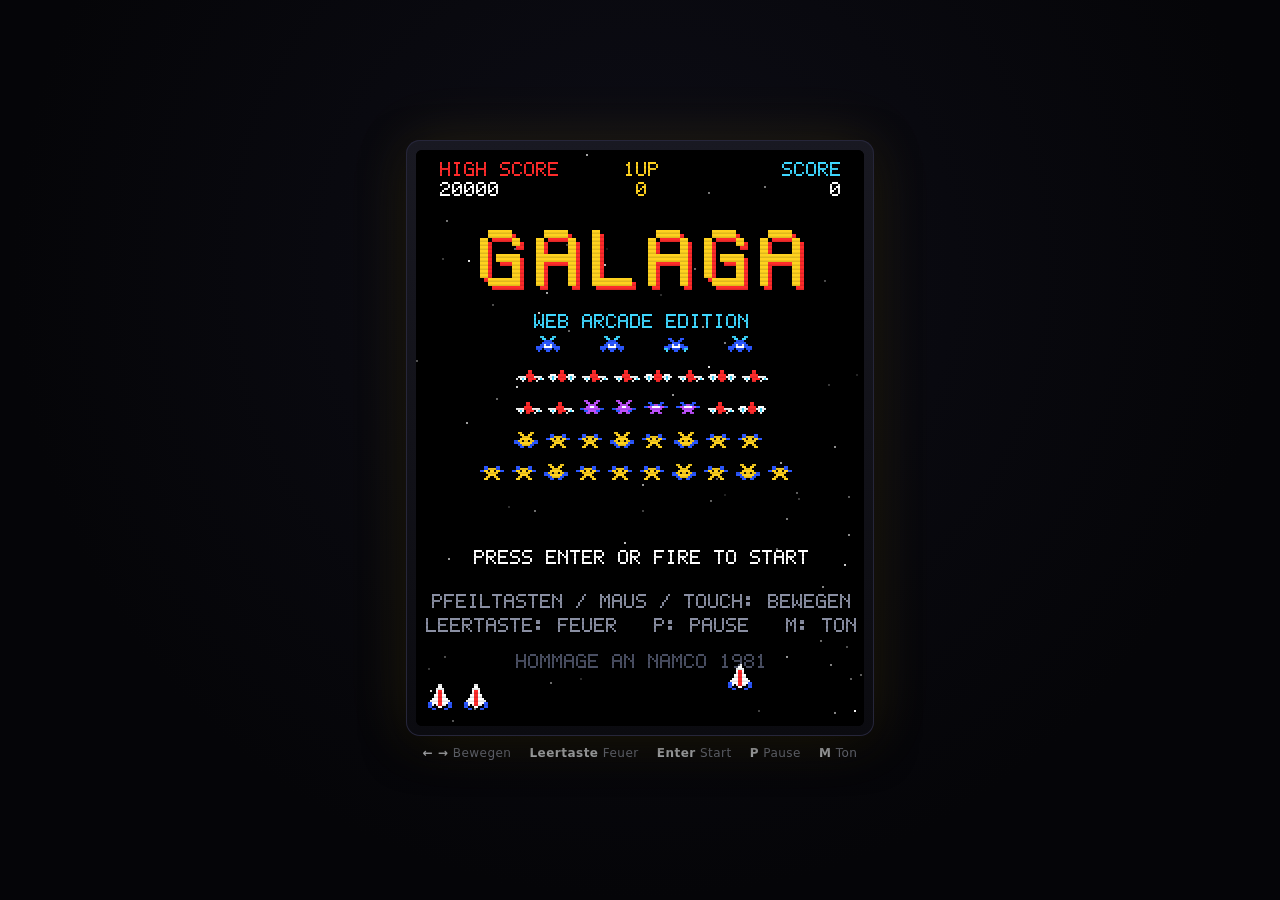
<file: index.html>
<!DOCTYPE html>
<html lang="de">
<head>
<meta charset="utf-8">
<meta name="viewport" content="width=device-width, initial-scale=1, maximum-scale=1, user-scalable=no">
<title>GALAGA &ndash; Web Arcade</title>

<!-- Social-Media-Preview (Facebook, WhatsApp, X & Co.) -->
<meta property="og:type" content="website">
<meta property="og:site_name" content="Galaga Web Arcade">
<meta property="og:locale" content="de_DE">
<meta property="og:title" content="GALAGA &ndash; Web Arcade">
<meta property="og:description" content="Der Arcade-Klassiker von 1981 im Browser: Pixel-Formationen, Traktorstrahl, Dual-Fighter-Rettung und Challenging Stages. L&auml;uft sofort, ohne Installation.">
<meta property="og:url" content="https://lichtbaendiger.github.io/galaga/">
<meta property="og:image" content="https://lichtbaendiger.github.io/galaga/img/og-cover.png">
<meta property="og:image:width" content="1200">
<meta property="og:image:height" content="630">
<meta property="og:image:alt" content="Galaga-Szene: gelber GALAGA-Titel &uuml;ber einer Formation aus Bossen, Fechtern, Cham&auml;leon und Bienen, unten links ein Schiff im blauen Traktorstrahl, rechts eine gelbe Bonus-Flagge (+800)">
<meta name="twitter:card" content="summary_large_image">
<meta name="twitter:title" content="GALAGA &ndash; Web Arcade">
<meta name="twitter:description" content="Der Arcade-Klassiker von 1981 im Browser &ndash; sofort spielbar, ohne Installation.">
<meta name="twitter:image" content="https://lichtbaendiger.github.io/galaga/img/og-cover.png">
<meta name="theme-color" content="#000000">

<link rel="stylesheet" href="css/style.css">
</head>
<body>
  <div id="frame">
    <canvas id="game" width="224" height="288"></canvas>
    <div id="scanlines"></div>

    <div id="touch" class="hide">
      <button id="btnLeft"  aria-label="Links">&#9664;</button>
      <div id="touchMid">
        <button id="btnStart" aria-label="Start">START</button>
        <button id="btnPause" aria-label="Pause">PAUSE</button>
      </div>
      <button id="btnRight" aria-label="Rechts">&#9654;</button>
      <button id="btnFire"  aria-label="Feuern">&#9679;</button>
    </div>
  </div>

  <div id="hint">
    <span><b>&#8592; &#8594;</b> Bewegen</span>
    <span><b>Leertaste</b> Feuer</span>
    <span><b>Enter</b> Start</span>
    <span><b>P</b> Pause</span>
    <span><b>M</b> Ton</span>
  </div>

  <script src="js/pixel.js"></script>
  <script src="js/audio.js"></script>
  <script src="js/game.js"></script>
</body>
</html>
</file>
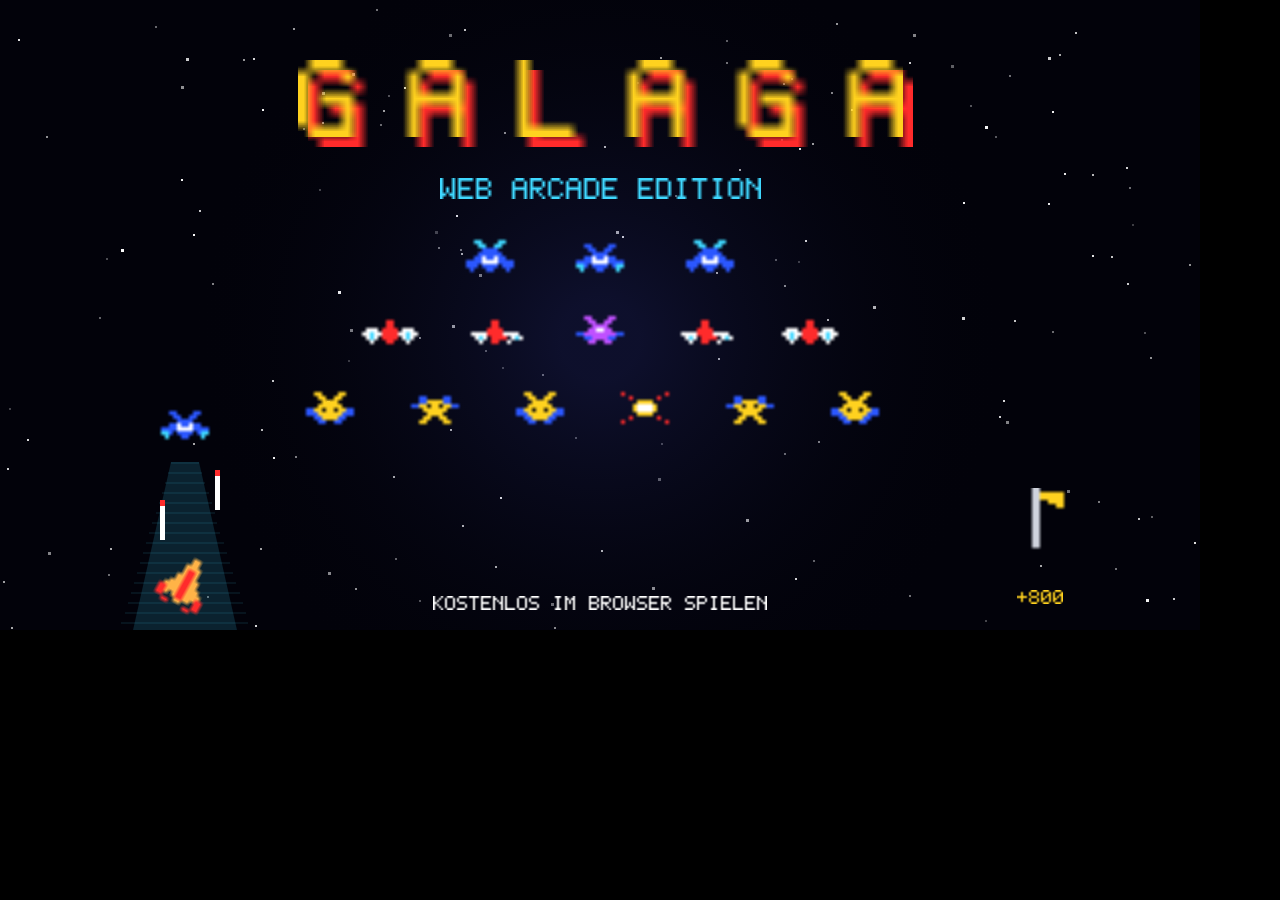
<file: tools/og.html>
<!DOCTYPE html>
<!-- Open-Graph-Cover: erzeugt img/og-cover.png (1200x630).
     Erzeugung: chrome --headless=new --screenshot --window-size=1200,630 tools/og.html -->
<html lang="de">
<head>
<meta charset="utf-8">
<title>OG Cover</title>
<style>html,body{margin:0;padding:0;background:#000;overflow:hidden}</style>
</head>
<body>
<canvas id="c" width="1200" height="630"></canvas>
<script src="../js/pixel.js"></script>
<script>
(function () {
  "use strict";
  var g = document.getElementById("c").getContext("2d");
  var W = 1200, H = 630;

  // deterministlicher Zufall, damit das Bild reproduzierbar ist
  var seed = 1337;
  function rnd() { seed = (seed * 1103515245 + 12345) & 0x7fffffff; return seed / 0x7fffffff; }

  // Hintergrund + Sternenfeld
  g.fillStyle = "#02020a";
  g.fillRect(0, 0, W, H);
  for (var i = 0; i < 150; i++) {
    var s = rnd() < 0.8 ? 2 : 3;
    g.fillStyle = "rgba(255,255,255," + (0.2 + rnd() * 0.8).toFixed(2) + ")";
    g.fillRect((rnd() * W) | 0, (rnd() * H) | 0, s, s);
  }
  // Glow-Fläche hinter der Formation
  var grad = g.createRadialGradient(600, 340, 40, 600, 340, 420);
  grad.addColorStop(0, "rgba(60,70,180,0.20)");
  grad.addColorStop(1, "rgba(0,0,0,0)");
  g.fillStyle = grad;
  g.fillRect(0, 0, W, H);

  function spr(name, pal, cx, cy, sc) {
    PX.draw(g, PX.sprite(name, pal), cx, cy, { scale: sc });
  }

  /* ---------- Titel ---------- */
  PX.text(g, "GALAGA", 600 + 10, 60 + 10, "#ff2b2b", { align: "center", scale: 11, tracking: 5 });
  PX.text(g, "GALAGA", 600, 60, "#ffd21f", { align: "center", scale: 11, tracking: 5 });
  PX.text(g, "WEB ARCADE EDITION", 600, 178, "#3fd8ff", { align: "center", scale: 3 });

  /* ---------- Formation ---------- */
  // Reihe 1: 3 Bosse
  spr("boss1", "boss", 490, 268, 4);
  spr("boss2", "boss", 600, 268, 4);
  spr("boss1", "boss", 710, 268, 4);
  // Reihe 2: Falter + Chamäleon in der Mitte
  spr("butterfly1", "butterfly", 390, 344, 4);
  spr("butterfly2", "butterfly", 495, 344, 4);
  spr("cham1", "chamB", 600, 344, 4);
  spr("butterfly2", "butterfly", 705, 344, 4);
  spr("butterfly1", "butterfly", 810, 344, 4);
  // Reihe 3: Bienen, eine explodiert
  spr("bee1", "bee", 330, 420, 4);
  spr("bee2", "bee", 435, 420, 4);
  spr("bee1", "bee", 540, 420, 4);
  spr("boom2", null, 645, 420, 4);          // Explosion
  spr("bee2", "bee", 750, 420, 4);
  spr("bee1", "bee", 855, 420, 4);

  /* ---------- Spieler unten links, im Traktorstrahl ---------- */
  // tauchender Boss mit Strahl
  spr("boss2", "boss", 185, 435, 4);
  var top = 462, bot = 630;
  g.save();
  g.beginPath();
  g.moveTo(185 - 14, top); g.lineTo(185 + 14, top);
  g.lineTo(185 + 52, bot); g.lineTo(185 - 52, bot);
  g.closePath();
  g.fillStyle = "rgba(63,216,255,0.15)";
  g.fill();
  for (var y = top; y < bot; y += 10) {
    var hw = 14 + (y - top) * 0.31;
    g.fillStyle = ["#3fd8ff", "#c050ff", "#2b57ff", "#ffffff"][((y / 10) % 4)];
    g.globalAlpha = 0.55;
    g.fillRect(Math.round(185 - hw), y, Math.round(hw * 2), 2);
  }
  g.restore();
  g.globalAlpha = 1;

  // Spieler wird hochgewirbelt (gekippt)
  var f = PX.sprite("fighter", "captured");
  g.save();
  g.translate(185, 585);
  g.rotate(0.5);
  g.drawImage(f.canvas, -32, -32, 64, 64);
  g.restore();

  // Schüsse des Spielers nach oben
  g.fillStyle = "#ffffff";
  g.fillRect(160, 500, 5, 40);
  g.fillStyle = "#ff2b2b"; g.fillRect(160, 500, 5, 6);
  g.fillStyle = "#ffffff";
  g.fillRect(215, 470, 5, 40);
  g.fillStyle = "#ff2b2b"; g.fillRect(215, 470, 5, 6);

  /* ---------- Flagge rechts ---------- */
  spr("flag", "flag", 1040, 520, 4);
  PX.text(g, "+800", 1040, 590, "#ffd21f", { align: "center", scale: 2 });

  /* ---------- Fußzeile ---------- */
  PX.text(g, "KOSTENLOS IM BROWSER SPIELEN", 600, 600 - 4, "#ffffff", { align: "center", scale: 2 });
})();
</script>
</body>
</html>
</file>
<file: css/style.css>
/* Galaga Web Arcade */
:root{
  --bezel:#101014;
  --glow:rgba(255,210,60,.12);
}
*{box-sizing:border-box;margin:0;padding:0}
html,body{height:100%}
body{
  background:#050508 radial-gradient(circle at 50% 30%, #0d0d16 0%, #050508 70%);
  color:#cfd3dd;
  font-family:"Segoe UI",system-ui,sans-serif;
  display:flex;flex-direction:column;align-items:center;justify-content:center;
  gap:10px;overflow:hidden;user-select:none;-webkit-user-select:none;
  touch-action:none;
}
#frame{
  position:relative;
  padding:10px;
  background:linear-gradient(#191922,#0b0b10);
  border-radius:14px;
  box-shadow:0 0 60px var(--glow), 0 12px 40px rgba(0,0,0,.8), inset 0 0 0 1px #26263a;
}
#game{
  display:block;
  background:#000;
  border-radius:6px;
  image-rendering:pixelated;
  image-rendering:crisp-edges;
}
/* dezente CRT-Scanlines */
#scanlines{
  position:absolute;inset:10px;border-radius:6px;pointer-events:none;
  background:repeating-linear-gradient(to bottom,
    rgba(0,0,0,0) 0px, rgba(0,0,0,0) 2px,
    rgba(0,0,0,.22) 3px, rgba(0,0,0,.22) 4px);
  mix-blend-mode:multiply;
  opacity:.55;
}
#touch{
  position:absolute;left:0;right:0;bottom:-64px;
  display:flex;align-items:center;justify-content:center;gap:10px;
}
#touch.hide{display:none}
#touch button{
  background:#181824;color:#ffd23f;border:1px solid #34345a;border-radius:10px;
  font-size:18px;padding:14px 18px;min-width:56px;
}
#touch button:active{background:#2b2b44}
#touchMid{display:flex;flex-direction:column;gap:6px}
#touchMid button{font-size:11px;padding:8px 12px;min-width:64px;color:#9fd2ff}
#btnFire{font-size:26px;min-width:72px;border-radius:50%;}
#hint{
  display:flex;gap:18px;font-size:12px;color:#7b8094;letter-spacing:.04em;
}
#hint b{color:#cfd3dd}
@media (max-height:640px){ #hint{display:none} }
</file>
